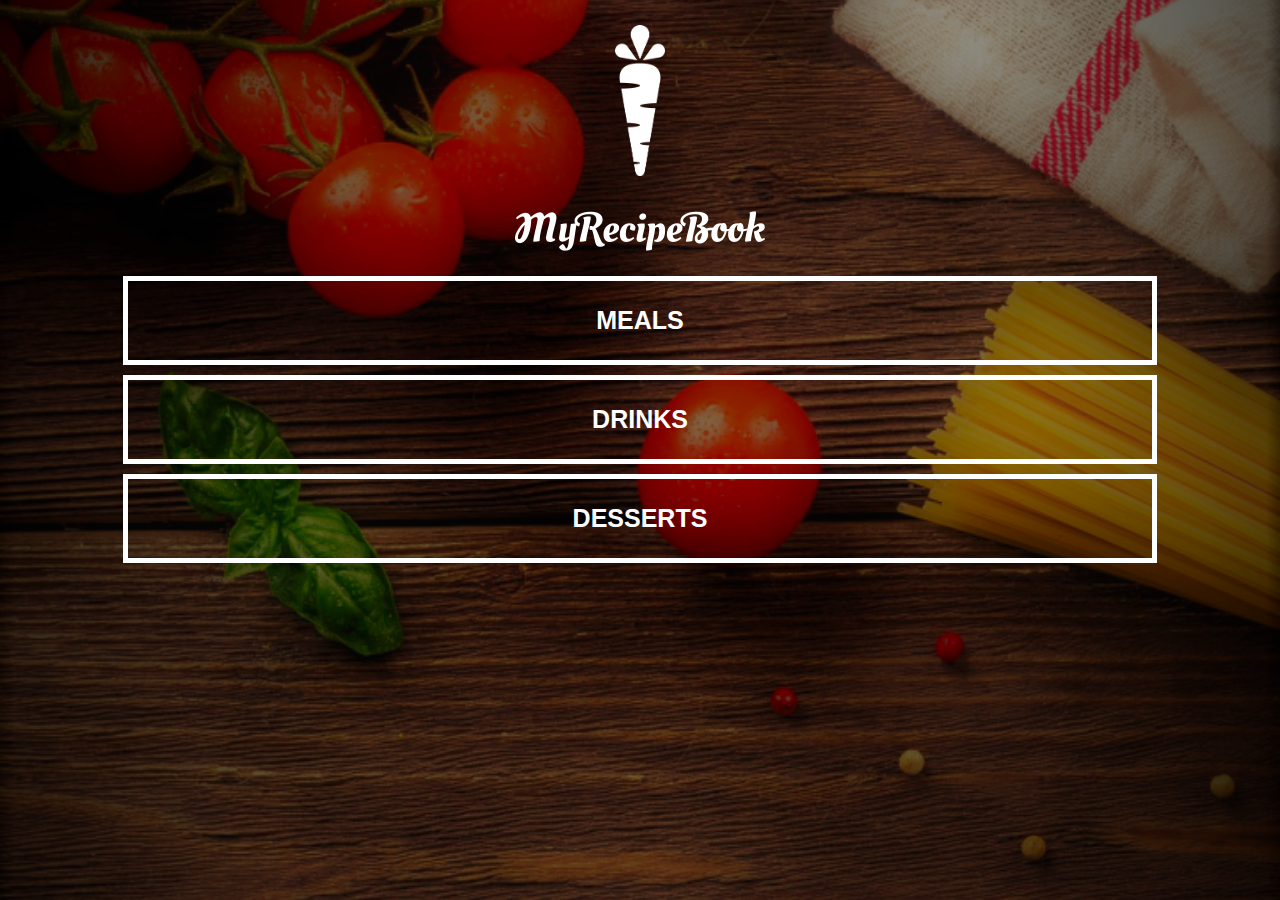
<file: index.html>
<!DOCTYPE html>
<html>
<head>
	 <link rel="stylesheet" href="style.css">
	  <title>My Recipe Book</title>
</head>
<body class="body-home">
    <div id="home">
	     <img src="images/logo-img.png" id="home-logo-img">
		 <img src="images/logo-text.png" id="home-logo-text">
	<div class="home-menu">
	     <a href="meals.html" class="home-menu-item">
		    <p>Meals</p>
		 </a>
		  <a href="drinks.html" class="home-menu-item">
		    <p>Drinks</p>
		 </a>
		  <a href="dessert.html" class="home-menu-item">
		    <p>Desserts</p>
		 </a>
	</div>
	</div>
</body>
</html>
</file>
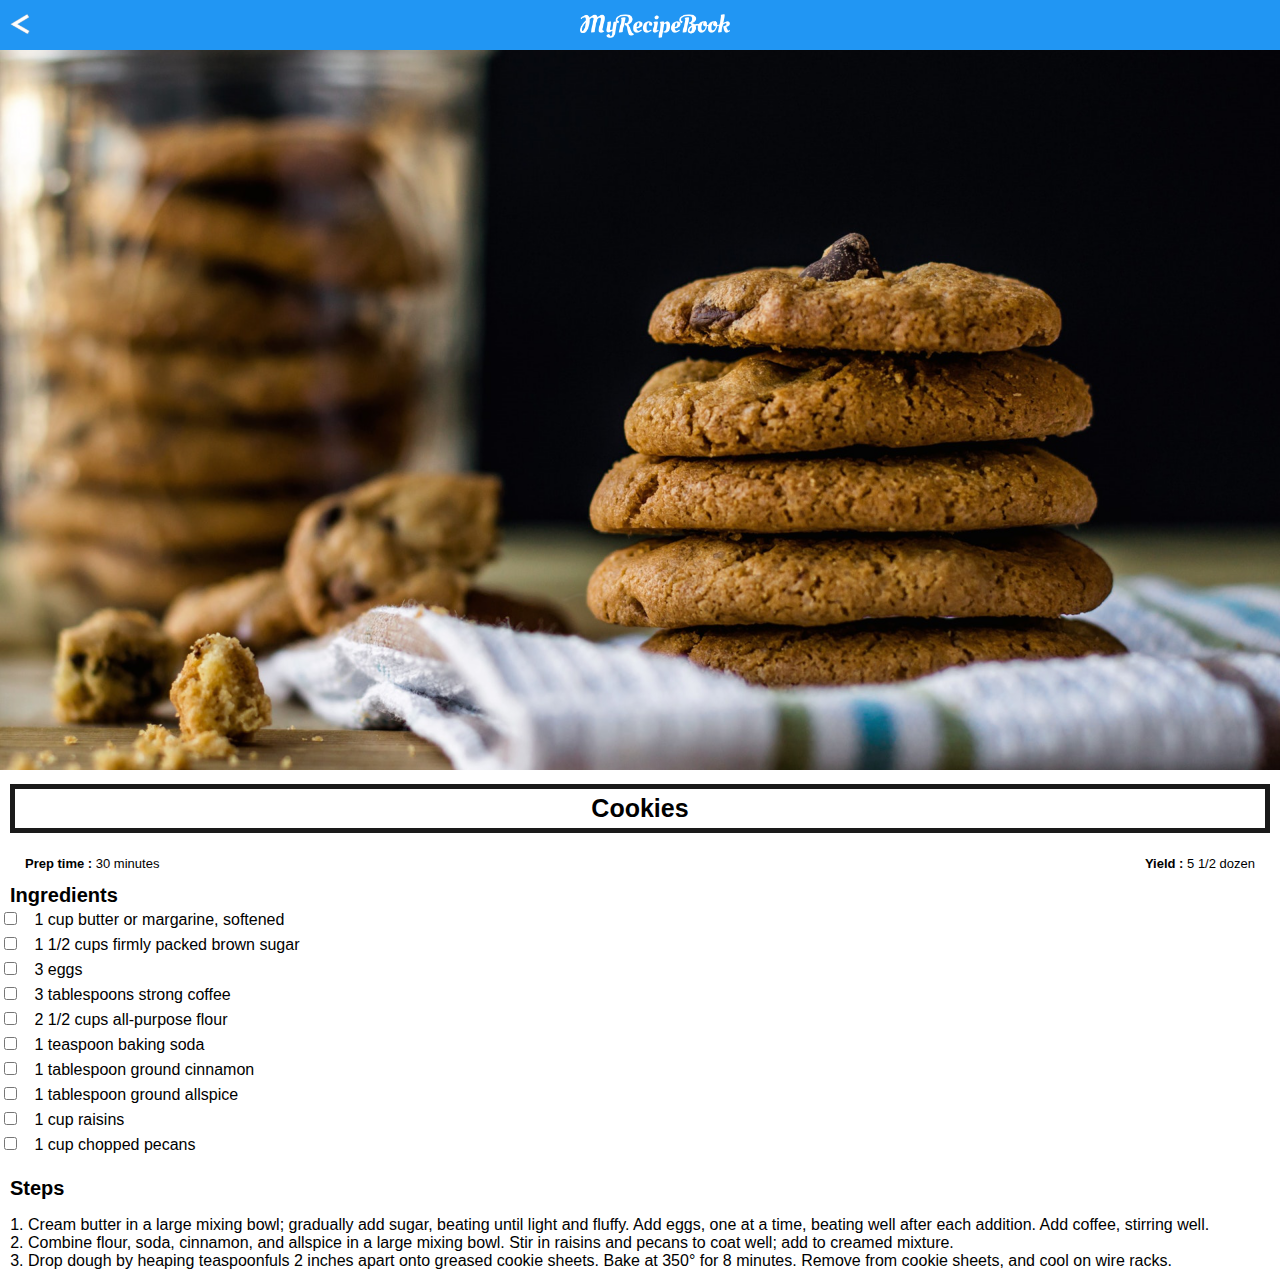
<file: cookies.html>
<!DOCTYPE html>
<html>
<head>
	  <link rel="stylesheet" href="style.css">
	  <title>My Recipe Book | Dessert | Cookies</title>
</head>
<body class="body-recipes">
     
	 <div class="header">
	     <a href="dessert.html">
		    <img class="left" src="images/next-arrow.png"/>
		 </a>
		 
		 <img src="images/logo-text.png">
	 </div>
    <div id="recipe">
	    <div class="recipe-details">
		   <img src="images/cookies.png">
		   
		   <h1>Cookies</h1>
		   
		   <div class="recipe-details-info">
		        <p><b>Prep time :</b> 30 minutes</p>
				<p style="float: right"><b>Yield :</b> 5 1/2 dozen</p>
		   </div>
		   
		   <div class="recipe-details-ingredients">
		       <h2>Ingredients</h2> 
			   
			   <input id="check-01" type="checkbox">
			   <label for="check-01">1 cup butter or margarine, softened</label><br>
			   
			   <input id="check-02" type="checkbox">
			   <label for="check-02">1 1/2 cups firmly packed brown sugar</label><br>
			   
			   <input id="check-03" type="checkbox">
			   <label for="check-03">3 eggs</label><br>
			   
			   <input id="check-04" type="checkbox">
			   <label for="check-04">3 tablespoons strong coffee</label><br>
			   
			   <input id="check-04" type="checkbox">
			   <label for="check-04">2 1/2 cups all-purpose flour</label><br>
			   
			   <input id="check-04" type="checkbox">
			   <label for="check-04">1 teaspoon baking soda</label><br>
			   
			   <input id="check-04" type="checkbox">
			   <label for="check-04">1 tablespoon ground cinnamon</label><br>
			   
			   <input id="check-04" type="checkbox">
			   <label for="check-04">1 tablespoon ground allspice</label><br>
			   
			   <input id="check-04" type="checkbox">
			   <label for="check-04">1 cup raisins</label><br>
			   
			   <input id="check-04" type="checkbox">
			   <label for="check-04">1 cup chopped pecans</label><br>
		 </div>
		 <div class="recipe-details-steps">
		    <h2>Steps</h2>
			
			<ol>
			   <li>Cream butter in a large mixing bowl; gradually add sugar, beating until light and fluffy. Add eggs, one at a time, beating well after each addition. Add coffee, stirring well.</li>
               <li>Combine flour, soda, cinnamon, and allspice in a large mixing bowl. Stir in raisins and pecans to coat well; add to creamed mixture.</li>
			   <li>Drop dough by heaping teaspoonfuls 2 inches apart onto greased cookie sheets. Bake at 350° for 8 minutes. Remove from cookie sheets, and cool on wire racks.</li>
			</ol>
		 </div>
		</div>
	</div>
</body>
</html>
</file>
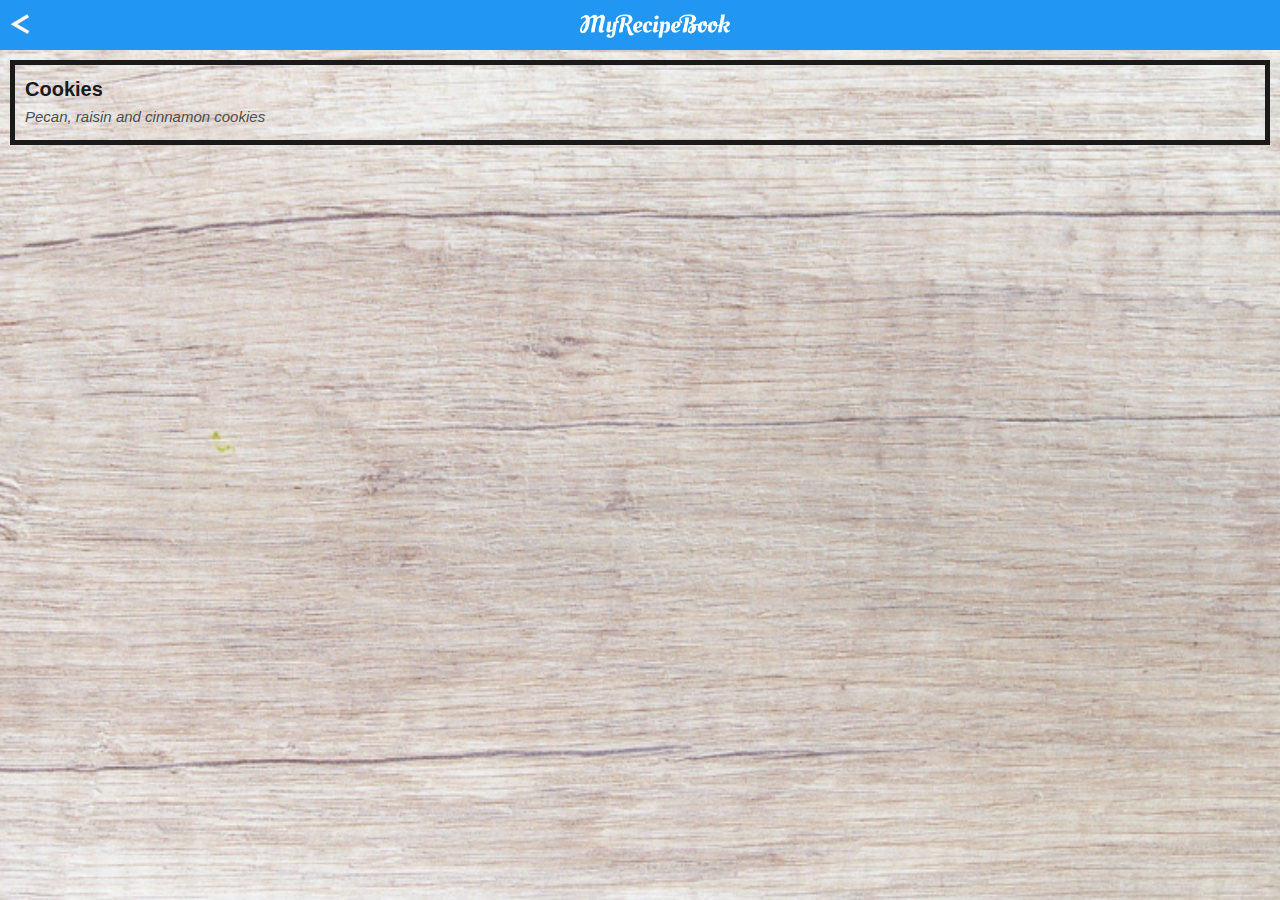
<file: dessert.html>
<!DOCTYPE html>
<html>
<head>
	  <link rel="stylesheet" href="style.css">
	  <title>My Recipe Book | Drinks</title>
</head>
<body class="body-meals">
     
	 <div class="header">
	     <a href="index.html">
                <img class="left" src="images/next-arrow.png"/>
		 </a>
		 
		 <img src="images/logo-text.png">
	 </div>
    <div id="meals">
	    <div class="meals-list">
		    <a href="cookies.html">
			   <div class="meals-list-item">
			      <h1>Cookies<i class="fa-solid fa-chevron-right"></i></h1>
				  
				  <p>Pecan, raisin and cinnamon cookies</p>
			   </div>
			</a>
		</div>
	</div>
</body>
</html>
</file>
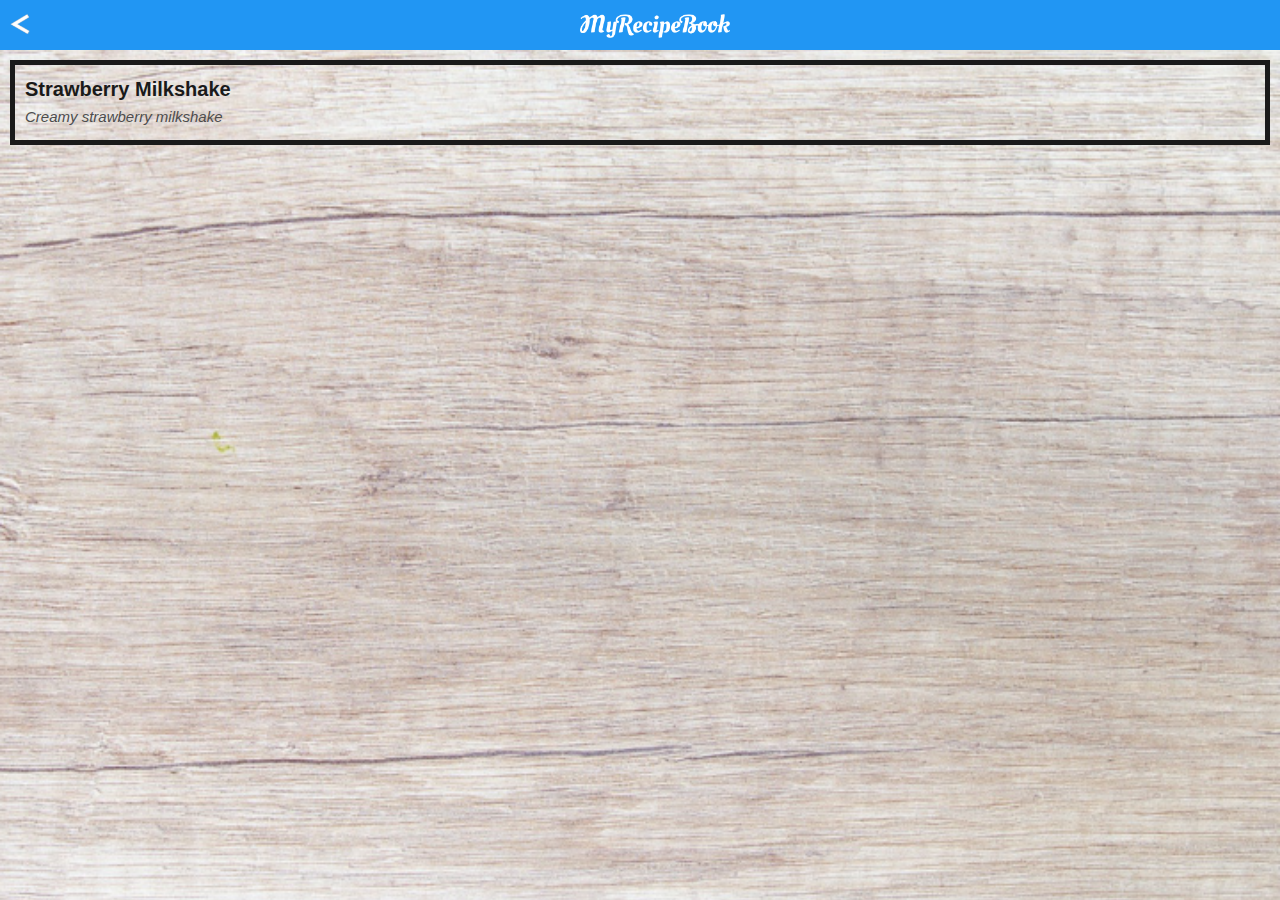
<file: drinks.html>
<!DOCTYPE html>
<html>
<head>
	  <link rel="stylesheet" href="style.css">
	  <title>My Recipe Book | Drinks</title>
</head>
<body class="body-meals">
     
	 <div class="header">
	     <a href="index.html">
		    <img class="left" src="images/next-arrow.png"/>
		 </a>
		 
		 <img src="images/logo-text.png">
	 </div>
    <div id="meals">
	    <div class="meals-list">
		    <a href="strawberryMilkshake.html">
			   <div class="meals-list-item">
			      <h1>Strawberry Milkshake<i class="fa-solid fa-chevron-right"></i></h1>
				  
				  <p>Creamy strawberry milkshake</p>
			   </div>
			</a>
		</div>
	</div>
</body>
</html>
</file>
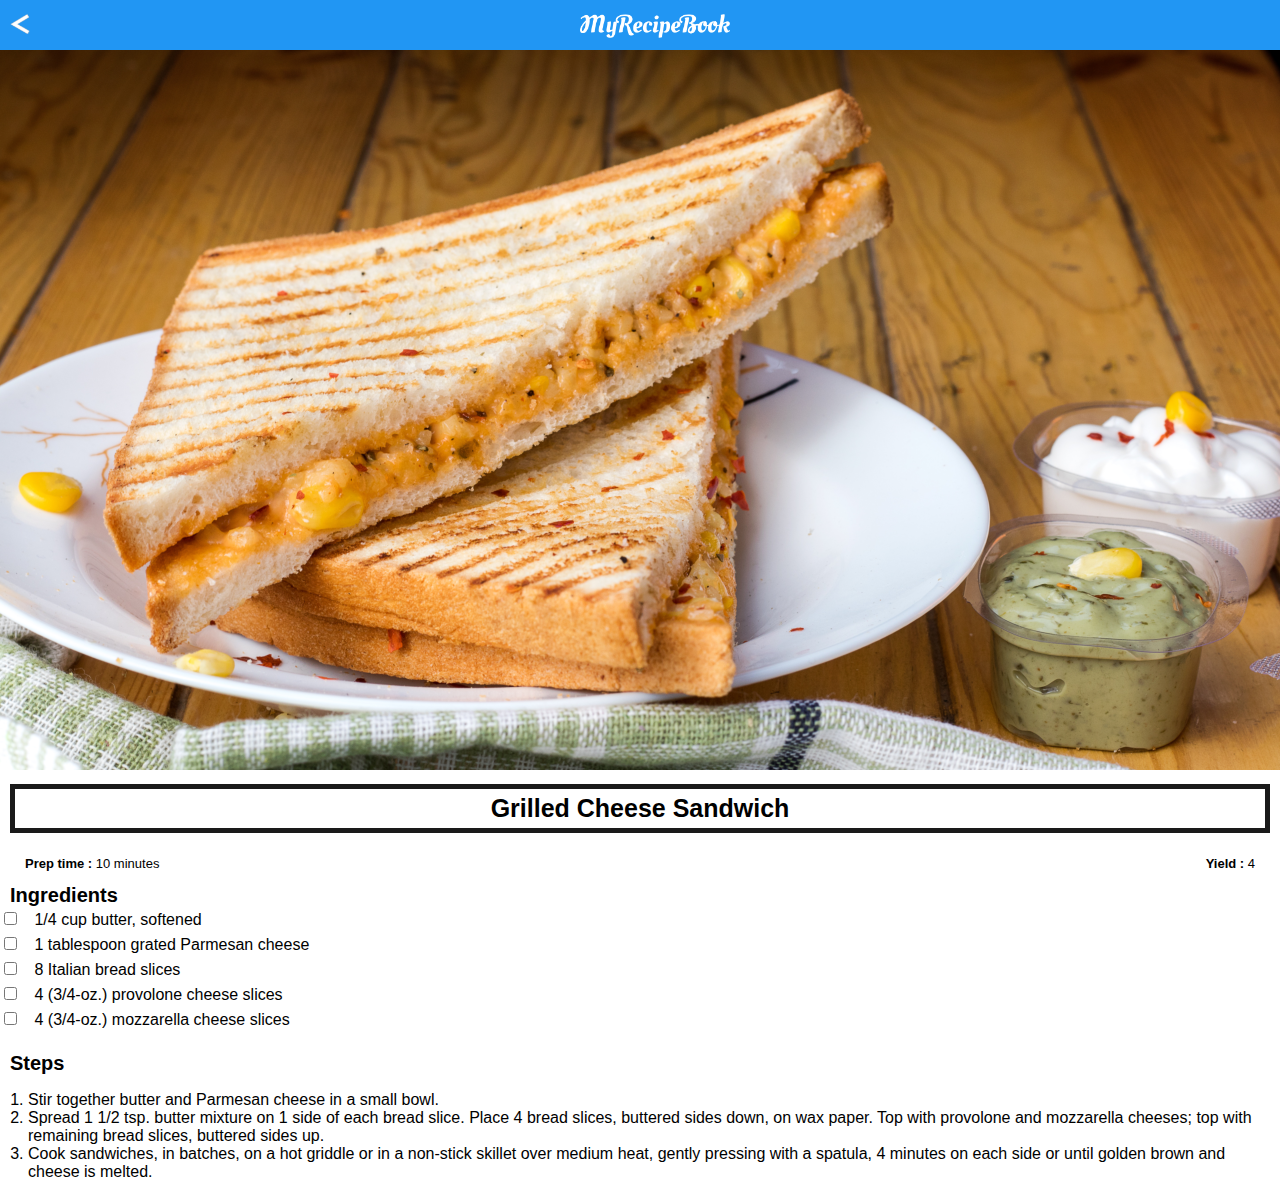
<file: grilledCheese.html>
<!DOCTYPE html>
<html>
<head>
	  <link rel="stylesheet" href="style.css">
	  <title>My Recipe Book | Meals | Grilled Cheese</title>
</head>
<body class="body-recipes">
     
	 <div class="header">
	     <a href="meals.html">
		    <img class="left" src="images/next-arrow.png"/>
		 </a>
		 
		 <img src="images/logo-text.png">
	 </div>
    <div id="recipe">
	    <div class="recipe-details">
		   <img src="images/grilledCheese.png">
		   
		   <h1>Grilled Cheese Sandwich</h1>
		   
		   <div class="recipe-details-info">
		        <p><b>Prep time :</b> 10 minutes</p>
				<p style="float: right"><b>Yield :</b> 4 </p>
		   </div>
		   
		   <div class="recipe-details-ingredients">
		       <h2>Ingredients</h2> 
			   
			   <input id="check-01" type="checkbox">
			   <label for="check-01">1/4 cup butter, softened</label><br>
			   
			   <input id="check-02" type="checkbox">
			   <label for="check-02">1 tablespoon grated Parmesan cheese</label><br>
			   
			   <input id="check-03" type="checkbox">
			   <label for="check-03">8 Italian bread slices</label><br>
			   
			   <input id="check-04" type="checkbox">
			   <label for="check-04">4 (3/4-oz.) provolone cheese slices</label><br>
			   
			    <input id="check-05" type="checkbox">
			   <label for="check-05">4 (3/4-oz.) mozzarella cheese slices</label><br>
		 </div>
		 <div class="recipe-details-steps">
		    <h2>Steps</h2>
			
			<ol>
			   <li>Stir together butter and Parmesan cheese in a small bowl.</li>
               <li>Spread 1 1/2 tsp. butter mixture on 1 side of each bread slice.
			   Place 4 bread slices, buttered sides down, on wax paper. Top with provolone
			   and mozzarella cheeses; top with remaining bread slices, buttered sides up.</li>
               <li>Cook sandwiches, in batches, on a hot griddle or in a non-stick
			   skillet over medium heat, gently pressing with a spatula, 4 minutes on each
			   side or until golden brown and cheese is melted.</li> 
			</ol>
		 </div>
		</div>
	</div>
</body>
</html>
</file>
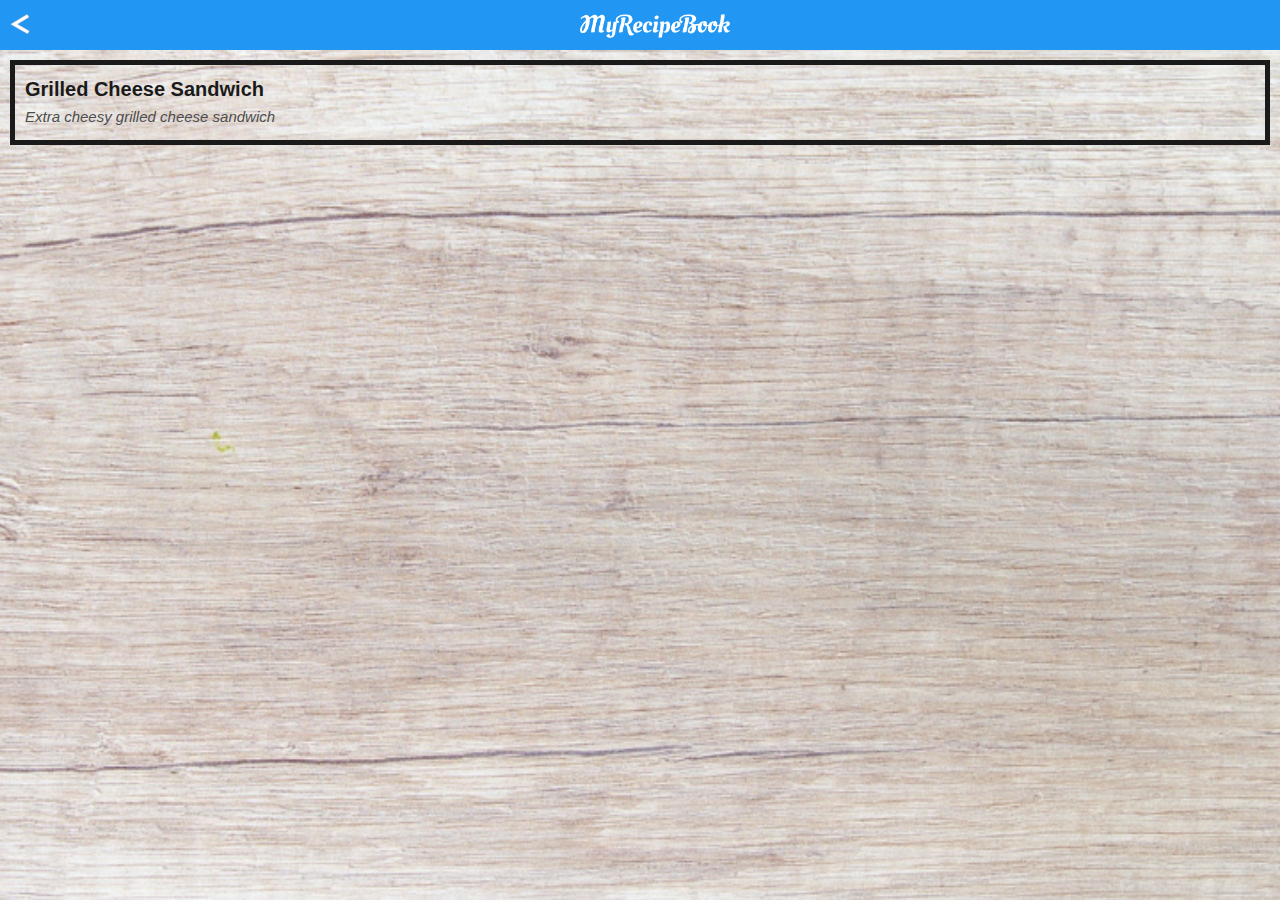
<file: meals.html>
<!DOCTYPE html>
<html>
<head>
	  <link rel="stylesheet" href="style.css">
	  <title>My Recipe Book | Meals</title>
</head>
<body class="body-meals">
     
	 <div class="header">
	     <a href="index.html">
		    <img class="left" src="images/next-arrow.png"/>
		 </a>
		 
		 <img src="images/logo-text.png">
	 </div>
    <div id="meals">
	    <div class="meals-list">
		    <a href="grilledCheese.html">
			   <div class="meals-list-item">
			      <h1>Grilled Cheese Sandwich<i class="fa-solid fa-chevron-right"></i></h1>
				  
				  <p>Extra cheesy grilled cheese sandwich</p>
			   </div>
			</a>
		</div>
	</div>
</body>
</html>
</file>
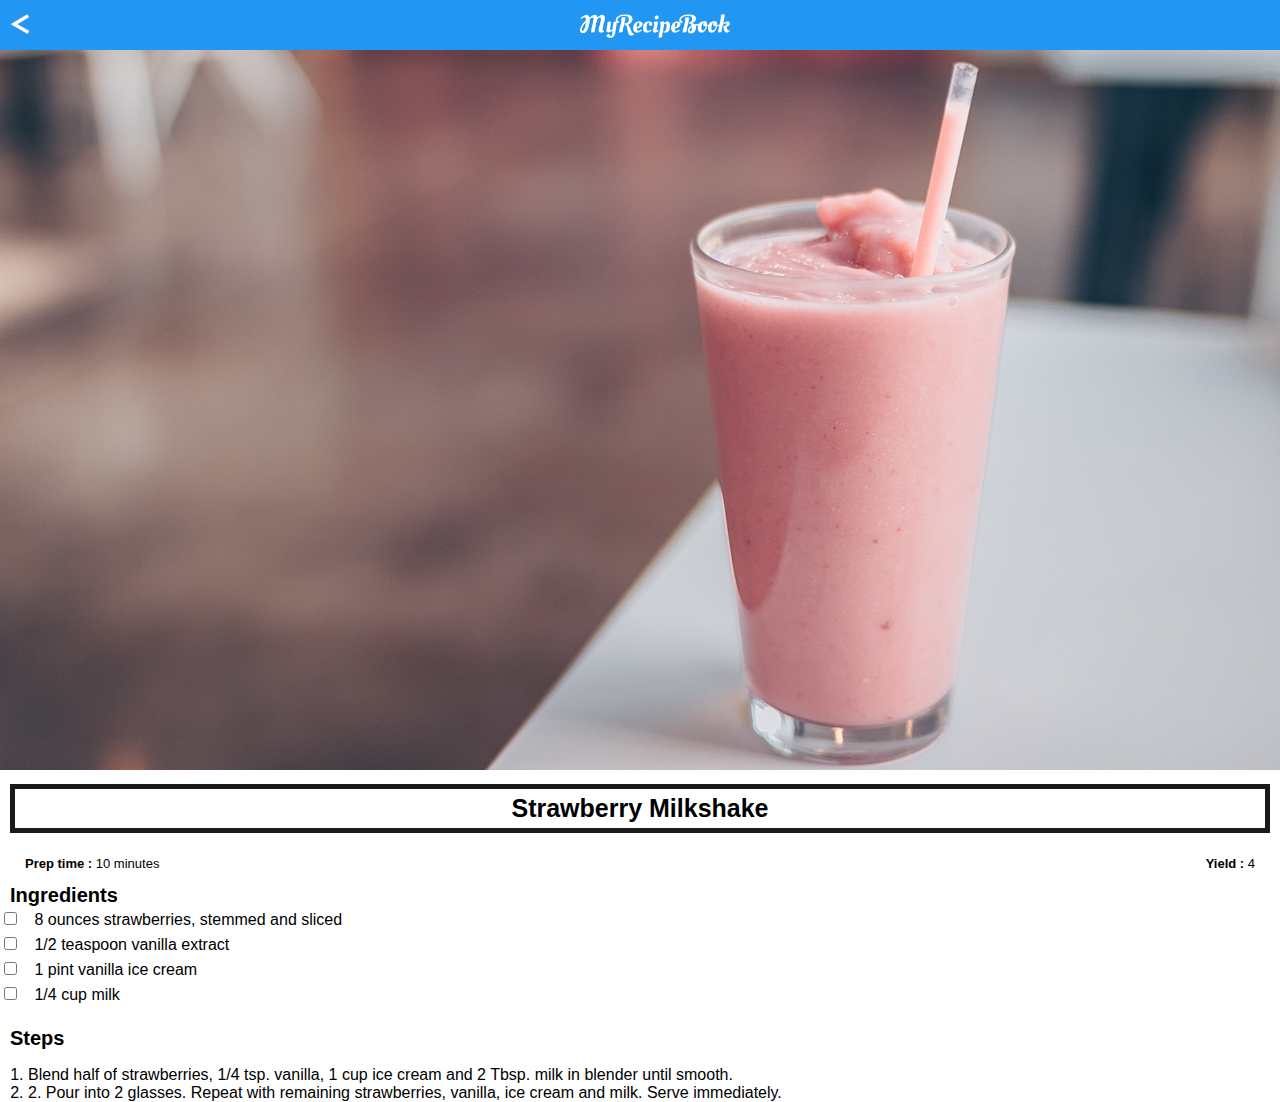
<file: strawberryMilkshake.html>
<!DOCTYPE html>
<html>
<head>
	  <link rel="stylesheet" href="style.css">
	  <title>My Recipe Book | Drinks | Strawberry Milkshake</title>
</head>
<body class="body-recipes">
     
	 <div class="header">
	     <a href="drinks.html">
		    <img class="left" src="images/next-arrow.png"/>
		 </a>
		 
		 <img src="images/logo-text.png">
	 </div>
    <div id="recipe">
	    <div class="recipe-details">
		   <img src="images/strawberryMilkshake.png">
		   
		   <h1>Strawberry Milkshake</h1>
		   
		   <div class="recipe-details-info">
		        <p><b>Prep time :</b> 10 minutes</p>
				<p style="float: right"><b>Yield :</b> 4</p>
		   </div>
		   
		   <div class="recipe-details-ingredients">
		       <h2>Ingredients</h2> 
			   
			   <input id="check-01" type="checkbox">
			   <label for="check-01">8 ounces strawberries, stemmed and sliced</label><br>
			   
			   <input id="check-02" type="checkbox">
			   <label for="check-02">1/2 teaspoon vanilla extract</label><br>
			   
			   <input id="check-03" type="checkbox">
			   <label for="check-03">1 pint vanilla ice cream</label><br>
			   
			   <input id="check-04" type="checkbox">
			   <label for="check-04">1/4 cup milk</label><br>
		 </div>
		 <div class="recipe-details-steps">
		    <h2>Steps</h2>
			
			<ol>
			   <li>Blend half of strawberries, 1/4 tsp. vanilla, 1 cup ice cream and 2 Tbsp.
			   milk in blender until smooth.</li>
               <li>2.	Pour into 2 glasses. Repeat with remaining strawberries, vanilla,
			   ice cream and milk. Serve immediately.</li>
			</ol>
		 </div>
		</div>
	</div>
</body>
</html>
</file>
<file: style.css>
html{
    height: 100%;	
}
body{
	font-family: sans-serif;
	margin: 0;
	padding: 0;
	
	height: 100%;
}
.body-home{
	background-image: url('images/background-01-port.png');
	background-position: center;
	background-attachment: fixed;
	background-repeat: no-repeat;
	background-size: cover;
}
#home-logo-img{
	width: 50px;
	display: block;
	margin: auto;
	padding: 25px 10px 10px;
}
#home-logo-text{
	width: auto;
	display: block;
	margin: auto;
	padding: 25px;
}
.home-menu-item {
	text-decoration: none;
	text-transform: uppercase;
	
	color: #ffffff;
	font-size: 25px;
	font-weight: bold;
	text-align: center;
	border: 5px solid #ffffff;
	
	display: block;
	margin: auto;
	margin-bottom: 10px;
	width: 80%;
}
.meals-list a{
	text-decoration: none;
}
.meals-list-item{
	border: 5px solid #1a1a1a;
	margin: 10px;
}
.meals-list-item h1{
	font-weight: bold;
	font-size: 20px;
    color: #1a1a1a;
    padding-left: 10px;
}
.meals-list-item p{
	font-size: 15px;
	font-style: italic;
	color: #4d4d4d;
	margin-top: -7px;
	padding-left:10px;
}
.meals-list-item i{
	float: right;
	color: #1a1a1a;
	padding-right: 10px;
}
.body-meals{
	background-image: url('images/background-02-port.png');
	background-position: center;
	background-attachment: fixed;
	background-repeat: no-repeat;
	background-size: cover;
}
#meals{
	padding-top: 50px;
	
}
.header{
	background-color: #2196f3;
	width: 100%;
	height: 50px;
	top: 0;
	
	position: fixed;
	overflow: hidden;
	text-align: center;
}
.header i{
	float: left;
	padding: 17px 0px 0px 17px;
	color: #ffffff;
}
.header img{
	width: 150px;
	padding-top: 14px;
	padding-right: 25px
}
.recipe-details img{
	width: 100%;
}
.recipe-details h1{
	font-size: 25px;
	text-align: center;
	border: 5px solid #1a1a1a;
	margin: 10px;
	padding: 5px;
}
.recipe-details h2{
	font-size: 20px;
	text-align: left;
	margin: 0;
	margin-left: 10px;
}
.header img.left{
	float: left;
	margin-bottom: 40px;
	margin-left: 10px;
	width: 20px;
    height: 20px;
}
#recipe{
	padding-top: 50px;
}
.recipe-details-info{
	margin-left: 25px;
	margin-right: 25px;
}
.recipe-details-info p{
	font-size: 13px;
	display: inline-block;
}
.recipe-details-ingredients label{
	line-height: 25px;
	margin-left: 10px;
}
.recipe-details-steps{
	padding-top: 20px;
}
.recipe-details-steps ol{
	padding-left: 28px;
}
@media only screen and(min-width: 600px){
		#meals{
			width: 80%;
			margin: auto;
		}
		#recipe{
			width: 80%;
			margin: auto;
		}
	}
@media only screen and(min-width: 1000px){
	#meals{
			width: 80%;
			margin: auto;
		}
		#recipe{
			width: 80%;
			margin: auto;
		}
}
@media only screen and(min-width: 1400px){
	#meals{
			width: 40%;
			margin: auto;
		}
		#recipe{
			width: 40%;
			margin: auto;
		}
}
@media only screen and(min-width: 720px){
	-.body-home{
		background-image: url('image/background-01-land.png');
	}
	.body-meals{
		background-image: url('images/background-02-land.png');
	}
}
</file>
